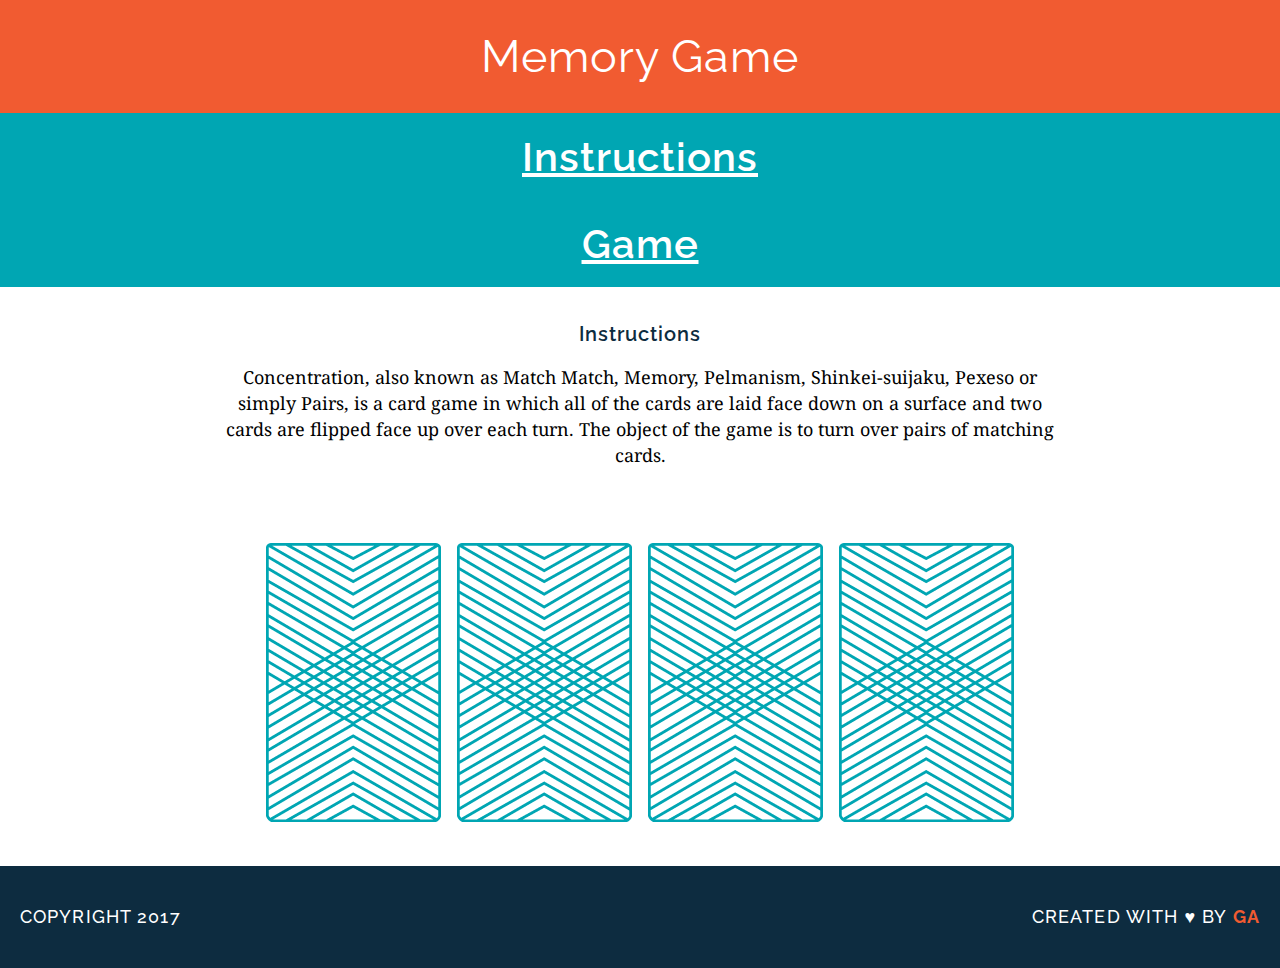
<file: memory_game/index.html>
<!doctype html>
<html>
	<head>
		<link href="https://fonts.googleapis.com/css?family=Droid+Serif|Raleway:400,500,600,700" rel="stylesheet">
		<link href="css/style.css" rel="stylesheet" type="text/css">
  		<title>Memory Card Game</title>
	</head>
	<body>
		<header>
		<h1>Memory Game</h1>
  		</header>
  		<nav>
		<a href="#">Instructions</a></nav><nav><a href="#">Game</a>
		</nav>	  		
  		<main>
  		<h2>Instructions</h2>
		<p>Concentration, also known as Match Match, Memory, Pelmanism, Shinkei-suijaku, Pexeso or simply Pairs, is a card game in which all of the cards are laid face down on a surface and two cards are flipped face up over each turn. The object of the game is to turn over pairs of matching cards.
		</p>
		</main>
		<div id="game-board" class="board clearfix"></div>
		<script src="js/main.js"></script>
	
	<footer class="clearfix">
  		<p class="copyright">Copyright 2017
  		</p>
  		<p class="message">Created with &hearts; by <span class="name">GA</span>
  		</p>
  	</footer>
		
		
	</body>
</html>
</file>
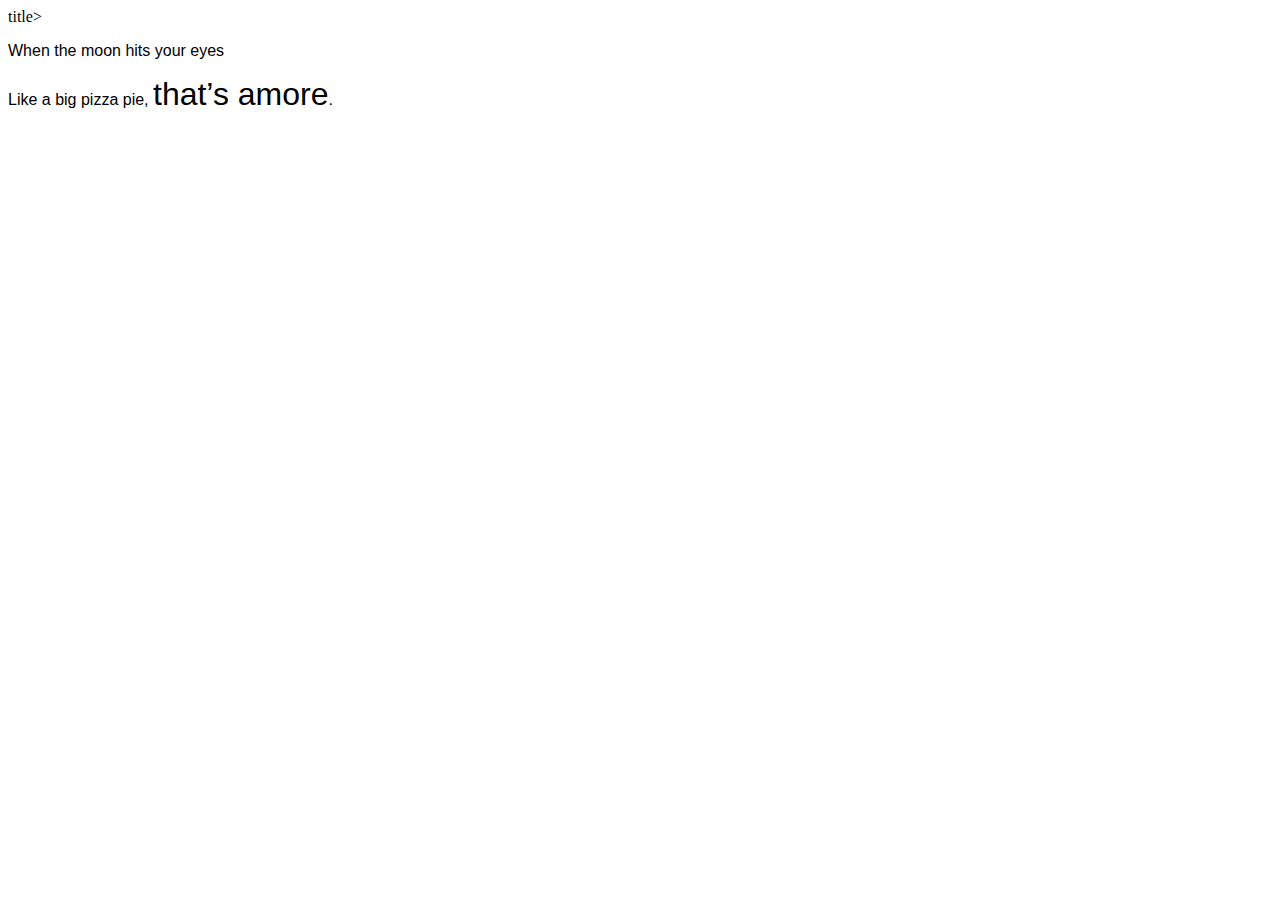
<file: Sing-a-long/index.html>
<!doctype html>
<html>
	<head>
		<title>Sing-a-long</title>title>

		<link rel="stylesheet" type="text/css" href="css/style.css"
	</head>

	<body>

		<p>When the moon hits your eyes</p>
		<p>Like a big pizza pie, <span>that&#146;s amore</span>.</p>
	


	</body>
</html>
</file>
<file: memory_game/css/style.css>
h1{
	font-family: raleway;
	color: white;
	letter-spacing: 1px;
	font-weight: 400;
	font-size: 45px;
	margin: 0;
}
h2{
	font-family: raleway;
	color: #0D2C40;
	letter-spacing: 1px;
	font-weight: 600;
	font-size: 20px;
	margin: 0;
	border: white;
}
body {
	text-align: center;
	margin: 0;
}
a {
	font-family: raleway;
	color: white;
	letter-spacing: 1px;
	font-weight: 600;
	font-size: 40px;
	margin: 20px;
}

a:hover {
	border-bottom: 2px solid transparent;
}

p{
	font-family: droid serif;
	line-height: 26px;
	font-size: 18px;
}

header {
	background-color: #F15B31;
	color: #FFFFFF;
	padding: 30px 20px;
}

nav {
	background-color: #00A6B3;
	color: #FFFFFF;
	padding: 20px;
}

main {
	width: 850px;
	margin: 35px auto;
}

img {
	margin: 40px 8px;
}

footer {
	text-transform: uppercase;
	padding: 20px;
	background-color: #0D2C40;
	color: white;
	font-size: 14px;
	letter-spacing: .08em;
	font-weight: 500;
}

.copyright {
	font-family: raleway;
	float: left;
}

.message {
	font-family: raleway;
	float: right;
}

.clearfix:after {
visibility: hidden;
display: block;
content: " ";
clear: both;
height: 0;
font-size: 0;
}

.name {
	color: #F15B31;
	font-weight: 700;
}
</file>
<file: Sing-a-long/css/style.css>
p {
	font-family: Arial;
}

span {
	color: read;
	font-size: 32px;
}
</file>
